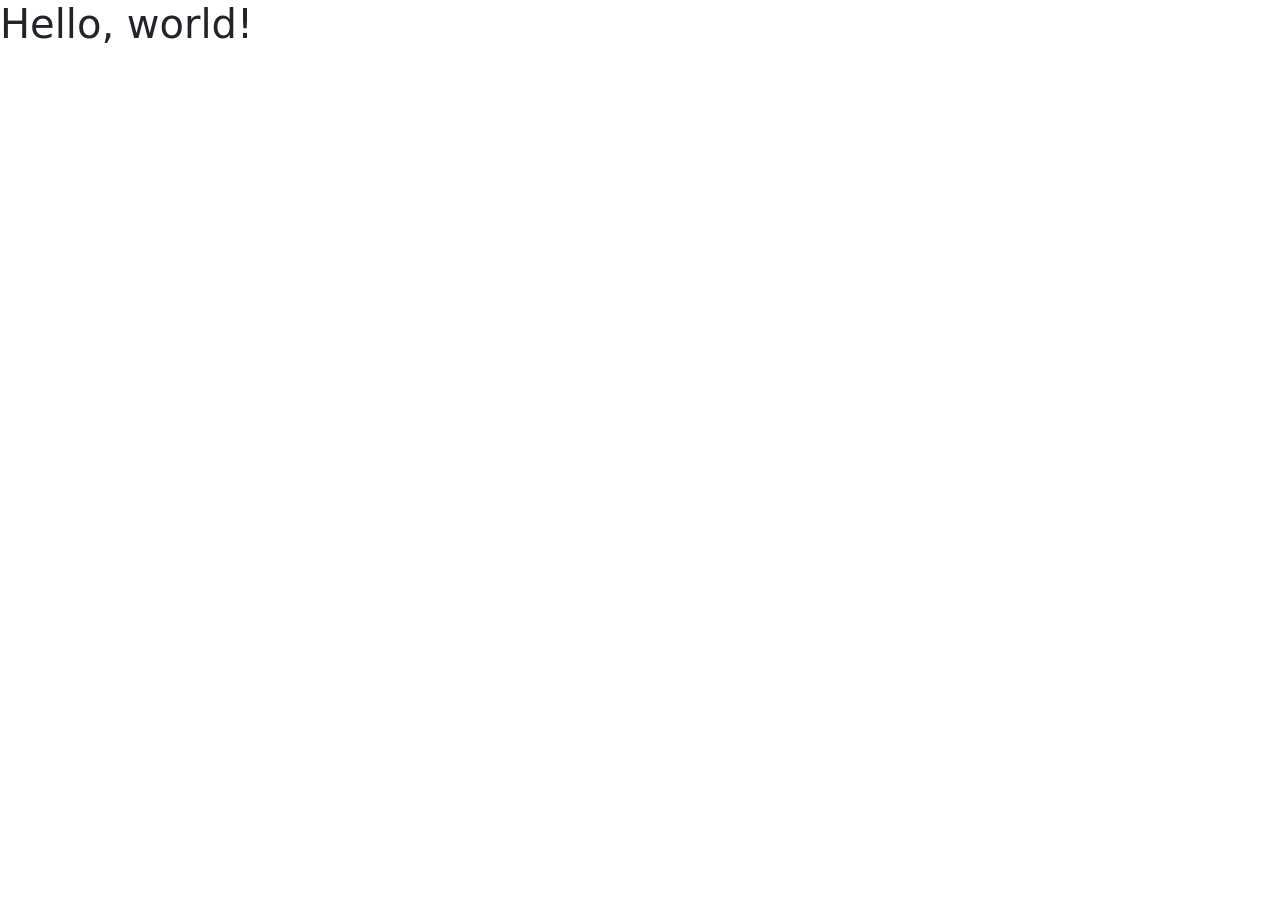
<file: index.html>
<!doctype html>
<html lang="en">
  <head>
    <meta charset="utf-8">
    <meta name="viewport" content="width=device-width, initial-scale=1">
    <title>Bootstrap demo</title>
    <link href="https://cdn.jsdelivr.net/npm/bootstrap@5.3.5/dist/css/bootstrap.min.css" rel="stylesheet" integrity="sha384-SgOJa3DmI69IUzQ2PVdRZhwQ+dy64/BUtbMJw1MZ8t5HZApcHrRKUc4W0kG879m7" crossorigin="anonymous">
  </head>
  <body>
    <h1>Hello, world!</h1>
    <script src="https://cdn.jsdelivr.net/npm/bootstrap@5.3.5/dist/js/bootstrap.bundle.min.js" integrity="sha384-k6d4wzSIapyDyv1kpU366/PK5hCdSbCRGRCMv+eplOQJWyd1fbcAu9OCUj5zNLiq" crossorigin="anonymous"></script>
  </body>
</html>
</file>
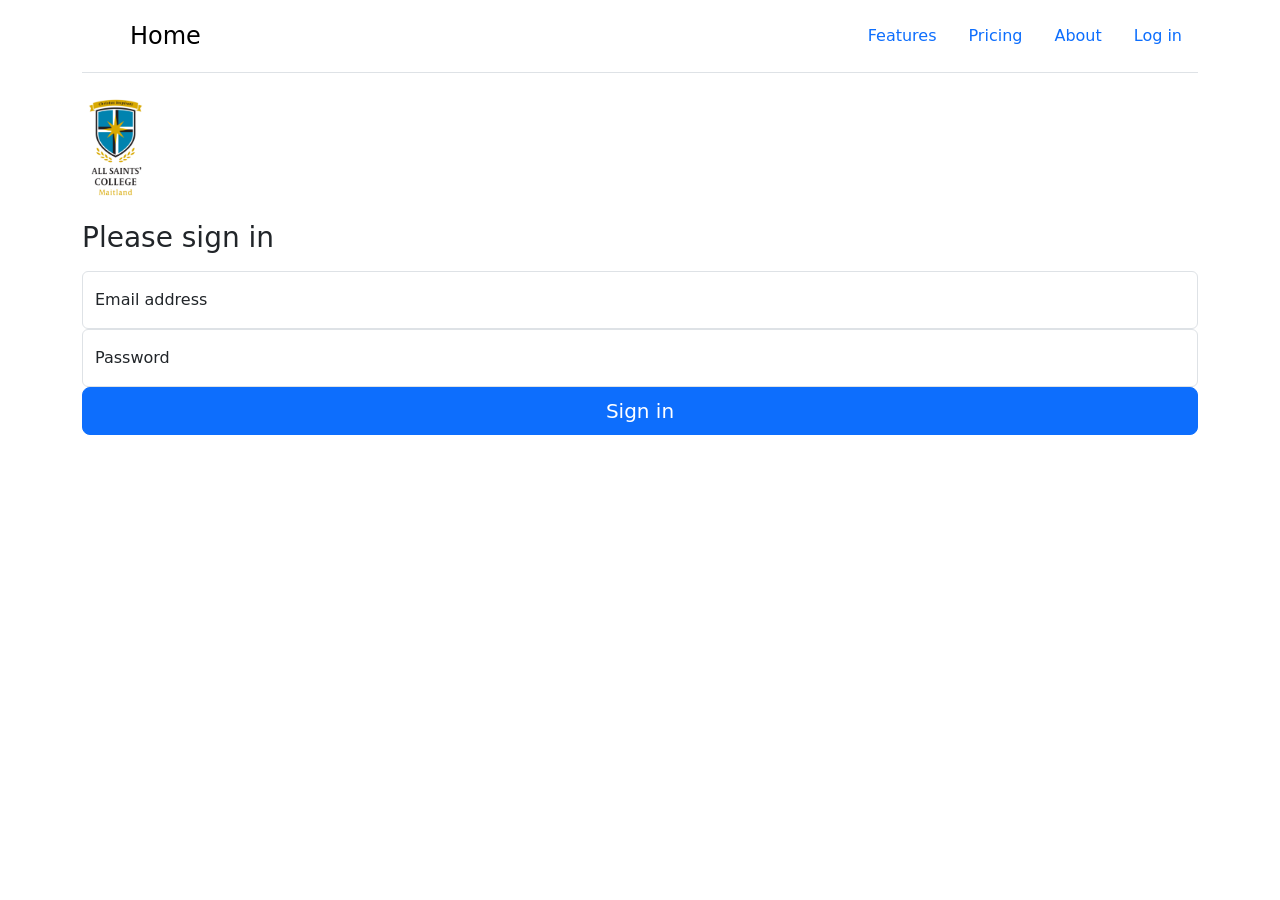
<file: login.html>
<!doctype html>
<html lang="en">
  <head>
    <meta charset="utf-8">
    <meta name="viewport" content="width=device-width, initial-scale=1">
    <title>Login</title> <!-- browser tab title , edit for each page -->
    <link href="https://cdn.jsdelivr.net/npm/bootstrap@5.3.3/dist/css/bootstrap.min.css" rel="stylesheet" integrity="sha384-QWTKZyjpPEjISv5WaRU9OFeRpok6YctnYmDr5pNlyT2bRjXh0JMhjY6hW+ALEwIH" crossorigin="anonymous">
    <link rel="stylesheet" href="static/headers.css"> <!-- link stylesheets as required in head of doc -->
  </head>


  <body>
    <!-- bootstrap Javascript link keep on each html page -->
    <script src="https://cdn.jsdelivr.net/npm/bootstrap@5.3.3/dist/js/bootstrap.bundle.min.js" integrity="sha384-YvpcrYf0tY3lHB60NNkmXc5s9fDVZLESaAA55NDzOxhy9GkcIdslK1eN7N6jIeHz" crossorigin="anonymous"></script>
  
    <!-- NAVBAR - should be common on all html pages-->
    <div class="container">
      <header class="d-flex flex-wrap justify-content-center py-3 mb-4 border-bottom">
        <a href="index.html" class="d-flex align-items-center mb-3 mb-md-0 me-md-auto link-body-emphasis text-decoration-none">
          <svg class="bi me-2" width="40" height="32"><use xlink:href="#bootstrap"/></svg>
          <span class="fs-4">Home</span>
        </a>
  
        <ul class="nav nav-pills">
          
          <li class="nav-item"><a href="products.html" class="nav-link">Features</a></li>
          <li class="nav-item"><a href="pricing.html" class="nav-link">Pricing</a></li>
          <li class="nav-item"><a href="about.html" class="nav-link">About</a></li>
          <li class="nav-item"><a href="login.html" class="nav-link">Log in</a></li>
          
        </ul>
      </header>
    </div>

    <div class="container">
      <!-- Home page Content here -->
    
      
      <main class="form-signin w-100 m-auto">
        <form>
          <img class="mb-4" src="static/ASC.png" alt="asc" height="100">
      
        <form id="signInForm">
          <h1 class="h3 mb-3 fw-normal">Please sign in</h1>
  
          <div class="form-floating">
            <input type="email" class="form-control" id="floatingInput" placeholder="name@example.com" required>
            <label for="floatingInput">Email address</label>
          </div>
          <div class="form-floating">
            <input type="password" class="form-control" id="floatingPassword" placeholder="Password" required>
            <label for="floatingPassword">Password</label>
          </div>
  
          <button class="w-100 btn btn-lg btn-primary" type="submit">Sign in</button>
        </form>
      </main>

      <script>
        document.getElementById('signInForm').addEventListener('submit', function(event) {
          event.preventDefault(); // Prevent the form from actually submitting
          alert('Signed in!');
          window.location.href = 'index.html'; // Redirect to the new page
        });
      </script>

    </div>
  </body>
</html>
</file>
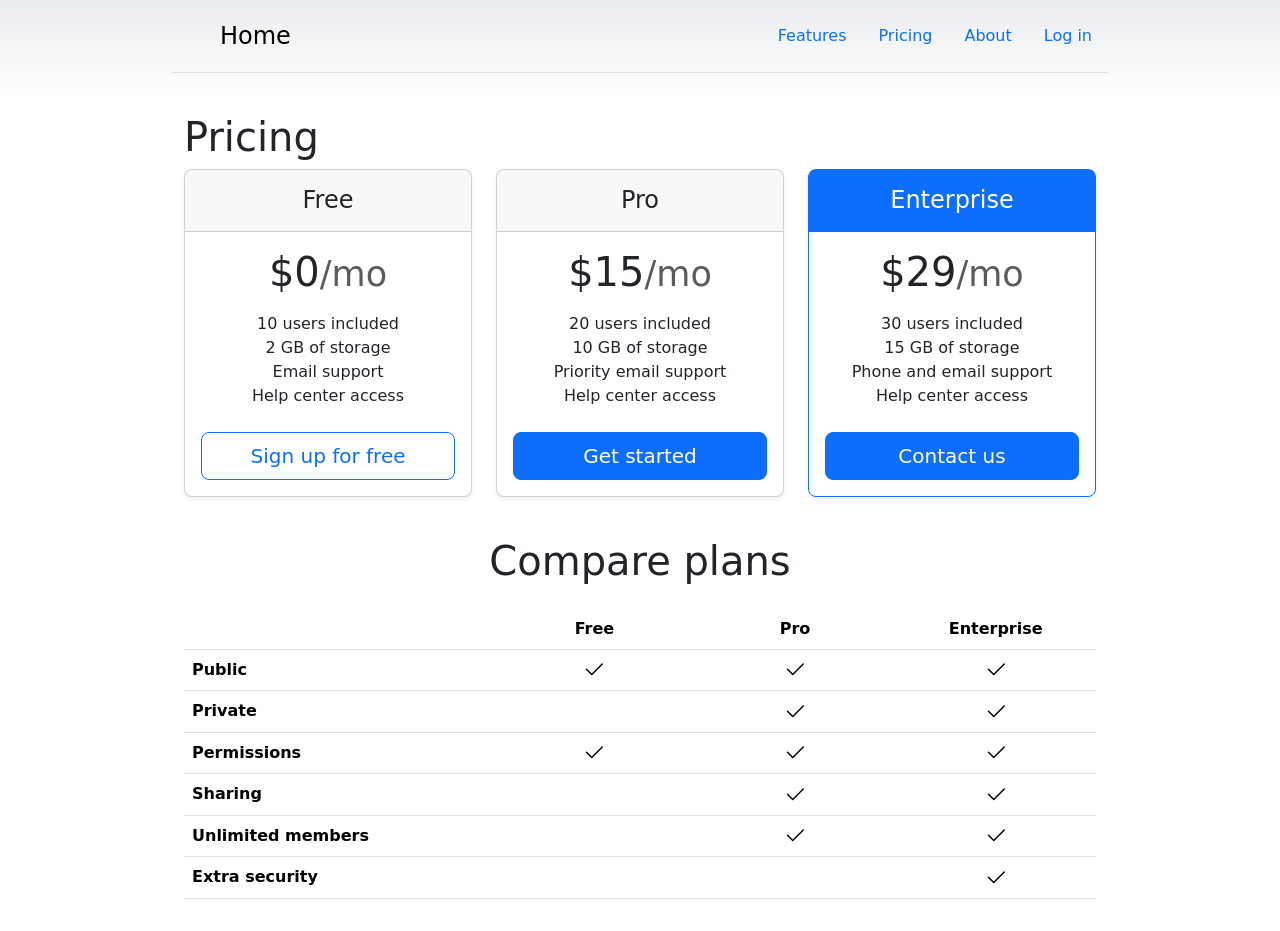
<file: pricing.html>
<!doctype html>
<html lang="en">
  <head>
    <meta charset="utf-8">
    <meta name="viewport" content="width=device-width, initial-scale=1">
    <title>Template</title> <!-- browser tab title , edit for each page -->
    <link href="https://cdn.jsdelivr.net/npm/bootstrap@5.3.3/dist/css/bootstrap.min.css" rel="stylesheet" integrity="sha384-QWTKZyjpPEjISv5WaRU9OFeRpok6YctnYmDr5pNlyT2bRjXh0JMhjY6hW+ALEwIH" crossorigin="anonymous">
    <link rel="stylesheet" href="static/headers.css"> <!-- link stylesheets as required in head of doc -->
    <link rel="stylesheet" href="static/pricing.css">
  </head>


  <body>
    <!-- bootstrap Javascript link keep on each html page -->
    <script src="https://cdn.jsdelivr.net/npm/bootstrap@5.3.3/dist/js/bootstrap.bundle.min.js" integrity="sha384-YvpcrYf0tY3lHB60NNkmXc5s9fDVZLESaAA55NDzOxhy9GkcIdslK1eN7N6jIeHz" crossorigin="anonymous"></script>
  
    <!-- NAVBAR - should be common on all html pages-->
    <div class="container">
      <header class="d-flex flex-wrap justify-content-center py-3 mb-4 border-bottom">
        <a href="index.html" class="d-flex align-items-center mb-3 mb-md-0 me-md-auto link-body-emphasis text-decoration-none">
          <svg class="bi me-2" width="40" height="32"><use xlink:href="#bootstrap"/></svg>
          <span class="fs-4">Home</span>
        </a>
  
        <ul class="nav nav-pills">
          
          <li class="nav-item"><a href="products.html" class="nav-link">Features</a></li>
          <li class="nav-item"><a href="pricing.html" class="nav-link">Pricing</a></li>
          <li class="nav-item"><a href="about.html" class="nav-link">About</a></li>
          <li class="nav-item"><a href="login.html" class="nav-link">Log in</a></li>
          
        </ul>
      </header>
    </div>


    <div class="container">
      <!-- Home page Content here -->
    

      
<svg xmlns="http://www.w3.org/2000/svg" class="d-none">
  <symbol id="check" viewBox="0 0 16 16">
    <title>Check</title>
    <path d="M13.854 3.646a.5.5 0 0 1 0 .708l-7 7a.5.5 0 0 1-.708 0l-3.5-3.5a.5.5 0 1 1 .708-.708L6.5 10.293l6.646-6.647a.5.5 0 0 1 .708 0z"/>
  </symbol>
</svg>

<div class="container py-3">
 <h1>Pricing</h1>
  <main>
    <div class="row row-cols-1 row-cols-md-3 mb-3 text-center">
      <div class="col">
        <div class="card mb-4 rounded-3 shadow-sm">
          <div class="card-header py-3">
            <h4 class="my-0 fw-normal">Free</h4>
          </div>
          <div class="card-body">
            <h1 class="card-title pricing-card-title">$0<small class="text-body-secondary fw-light">/mo</small></h1>
            <ul class="list-unstyled mt-3 mb-4">
              <li>10 users included</li>
              <li>2 GB of storage</li>
              <li>Email support</li>
              <li>Help center access</li>
            </ul>
            <button type="button" class="w-100 btn btn-lg btn-outline-primary">Sign up for free</button>
          </div>
        </div>
      </div>
      <div class="col">
        <div class="card mb-4 rounded-3 shadow-sm">
          <div class="card-header py-3">
            <h4 class="my-0 fw-normal">Pro</h4>
          </div>
          <div class="card-body">
            <h1 class="card-title pricing-card-title">$15<small class="text-body-secondary fw-light">/mo</small></h1>
            <ul class="list-unstyled mt-3 mb-4">
              <li>20 users included</li>
              <li>10 GB of storage</li>
              <li>Priority email support</li>
              <li>Help center access</li>
            </ul>
            <button type="button" class="w-100 btn btn-lg btn-primary">Get started</button>
          </div>
        </div>
      </div>
      <div class="col">
        <div class="card mb-4 rounded-3 shadow-sm border-primary">
          <div class="card-header py-3 text-bg-primary border-primary">
            <h4 class="my-0 fw-normal">Enterprise</h4>
          </div>
          <div class="card-body">
            <h1 class="card-title pricing-card-title">$29<small class="text-body-secondary fw-light">/mo</small></h1>
            <ul class="list-unstyled mt-3 mb-4">
              <li>30 users included</li>
              <li>15 GB of storage</li>
              <li>Phone and email support</li>
              <li>Help center access</li>
            </ul>
            <button type="button" class="w-100 btn btn-lg btn-primary">Contact us</button>
          </div>
        </div>
      </div>
    </div>

    <h2 class="display-6 text-center mb-4">Compare plans</h2>

    <div class="table-responsive">
      <table class="table text-center">
        <thead>
          <tr>
            <th style="width: 34%;"></th>
            <th style="width: 22%;">Free</th>
            <th style="width: 22%;">Pro</th>
            <th style="width: 22%;">Enterprise</th>
          </tr>
        </thead>
        <tbody>
          <tr>
            <th scope="row" class="text-start">Public</th>
            <td><svg class="bi" width="24" height="24"><use xlink:href="#check"/></svg></td>
            <td><svg class="bi" width="24" height="24"><use xlink:href="#check"/></svg></td>
            <td><svg class="bi" width="24" height="24"><use xlink:href="#check"/></svg></td>
          </tr>
          <tr>
            <th scope="row" class="text-start">Private</th>
            <td></td>
            <td><svg class="bi" width="24" height="24"><use xlink:href="#check"/></svg></td>
            <td><svg class="bi" width="24" height="24"><use xlink:href="#check"/></svg></td>
          </tr>
        </tbody>

        <tbody>
          <tr>
            <th scope="row" class="text-start">Permissions</th>
            <td><svg class="bi" width="24" height="24"><use xlink:href="#check"/></svg></td>
            <td><svg class="bi" width="24" height="24"><use xlink:href="#check"/></svg></td>
            <td><svg class="bi" width="24" height="24"><use xlink:href="#check"/></svg></td>
          </tr>
          <tr>
            <th scope="row" class="text-start">Sharing</th>
            <td></td>
            <td><svg class="bi" width="24" height="24"><use xlink:href="#check"/></svg></td>
            <td><svg class="bi" width="24" height="24"><use xlink:href="#check"/></svg></td>
          </tr>
          <tr>
            <th scope="row" class="text-start">Unlimited members</th>
            <td></td>
            <td><svg class="bi" width="24" height="24"><use xlink:href="#check"/></svg></td>
            <td><svg class="bi" width="24" height="24"><use xlink:href="#check"/></svg></td>
          </tr>
          <tr>
            <th scope="row" class="text-start">Extra security</th>
            <td></td>
            <td></td>
            <td><svg class="bi" width="24" height="24"><use xlink:href="#check"/></svg></td>
          </tr>
        </tbody>
      </table>
    </div>
  </main>

</div>
        
   
  </div>
  </body>
</html>
</file>
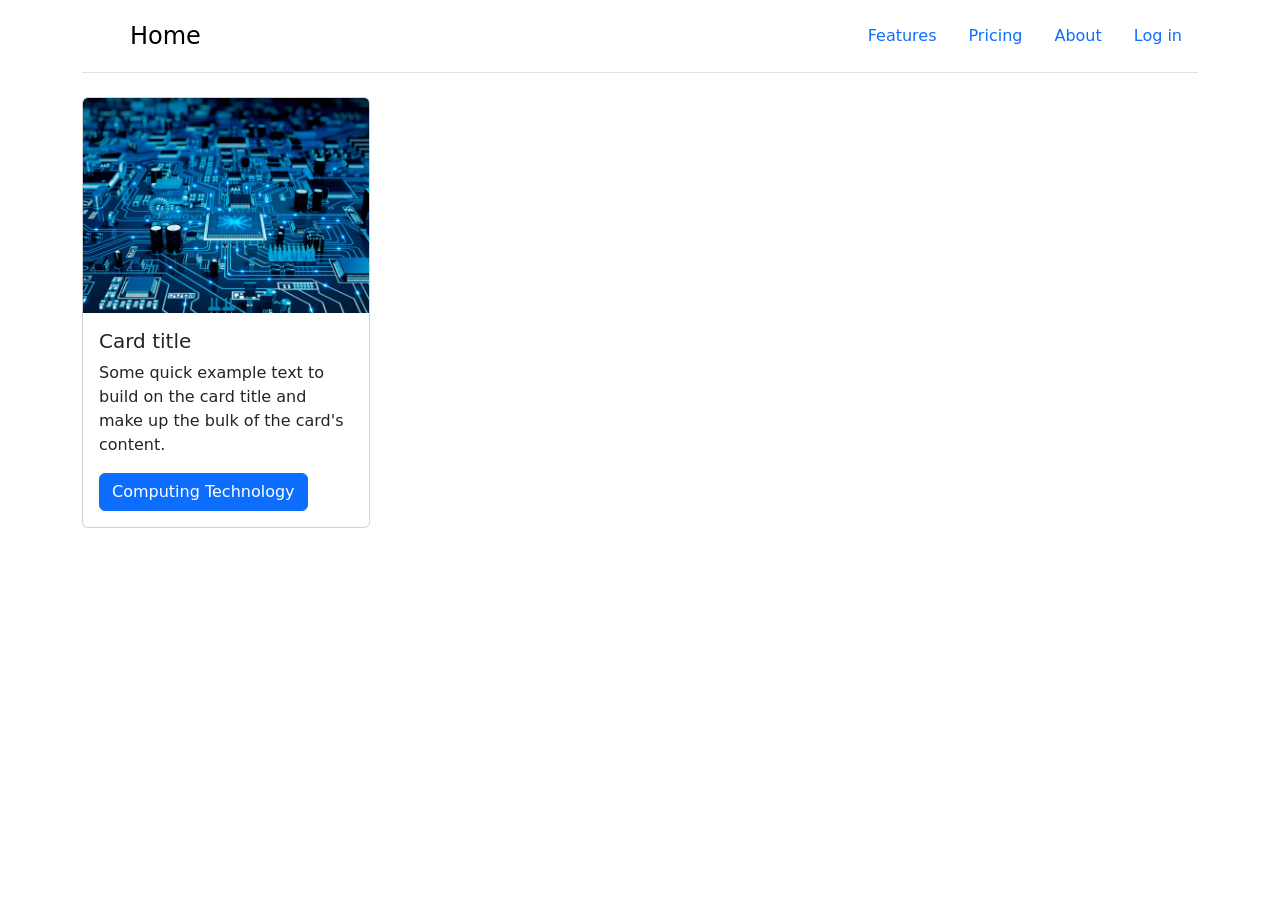
<file: products.html>
<!doctype html>
<html lang="en">
  <head>
    <meta charset="utf-8">
    <meta name="viewport" content="width=device-width, initial-scale=1">
    <title>Template</title> <!-- browser tab title , edit for each page -->
    <link href="https://cdn.jsdelivr.net/npm/bootstrap@5.3.3/dist/css/bootstrap.min.css" rel="stylesheet" integrity="sha384-QWTKZyjpPEjISv5WaRU9OFeRpok6YctnYmDr5pNlyT2bRjXh0JMhjY6hW+ALEwIH" crossorigin="anonymous">
    <link rel="stylesheet" href="static/headers.css"> <!-- link stylesheets as required in head of doc -->
  </head>


  <body>
    <!-- bootstrap Javascript link keep on each html page -->
    <script src="https://cdn.jsdelivr.net/npm/bootstrap@5.3.3/dist/js/bootstrap.bundle.min.js" integrity="sha384-YvpcrYf0tY3lHB60NNkmXc5s9fDVZLESaAA55NDzOxhy9GkcIdslK1eN7N6jIeHz" crossorigin="anonymous"></script>
  
    <!-- NAVBAR - should be common on all html pages-->
    <div class="container">
      <header class="d-flex flex-wrap justify-content-center py-3 mb-4 border-bottom">
        <a href="index.html" class="d-flex align-items-center mb-3 mb-md-0 me-md-auto link-body-emphasis text-decoration-none">
          <svg class="bi me-2" width="40" height="32"><use xlink:href="#bootstrap"/></svg>
          <span class="fs-4">Home</span>
        </a>
  
        <ul class="nav nav-pills">
          
          <li class="nav-item"><a href="products.html" class="nav-link">Features</a></li>
          <li class="nav-item"><a href="pricing.html" class="nav-link">Pricing</a></li>
          <li class="nav-item"><a href="about.html" class="nav-link">About</a></li>
          <li class="nav-item"><a href="login.html" class="nav-link">Log in</a></li>
          
        </ul>
      </header>
    </div>


    <div class="container">
      <!-- Home page Content here -->
    
        <!-- Card items-->
    <div class="card" style="width: 18rem;">
      <img src="static/hardware.jpg" class="card-img-top" alt="hardware">
      <div class="card-body">
        <h5 class="card-title">Card title</h5>
        <p class="card-text">Some quick example text to build on the card title and make up the bulk of the card's content.</p>
        <a href="/users/" class="btn btn-primary">Computing Technology</a>
      </div>
    </div>
   
  </div>
  </body>
</html>
</file>
<file: static/headers.css>
.form-control-dark {
    border-color: var(--bs-gray);
  }
  .form-control-dark:focus {
    border-color: #fff;
    box-shadow: 0 0 0 .25rem rgba(255, 255, 255, .25);
  }
  
  .text-small {
    font-size: 85%;
  }
  
  .dropdown-toggle:not(:focus) {
    outline: 0;
  }
</file>
<file: static/pricing.css>
body {
    background-image: linear-gradient(180deg, var(--bs-secondary-bg), var(--bs-body-bg) 100px, var(--bs-body-bg));
  }
  
  .container {
    max-width: 960px;
  }
  
  .pricing-header {
    max-width: 700px;
  }
</file>
